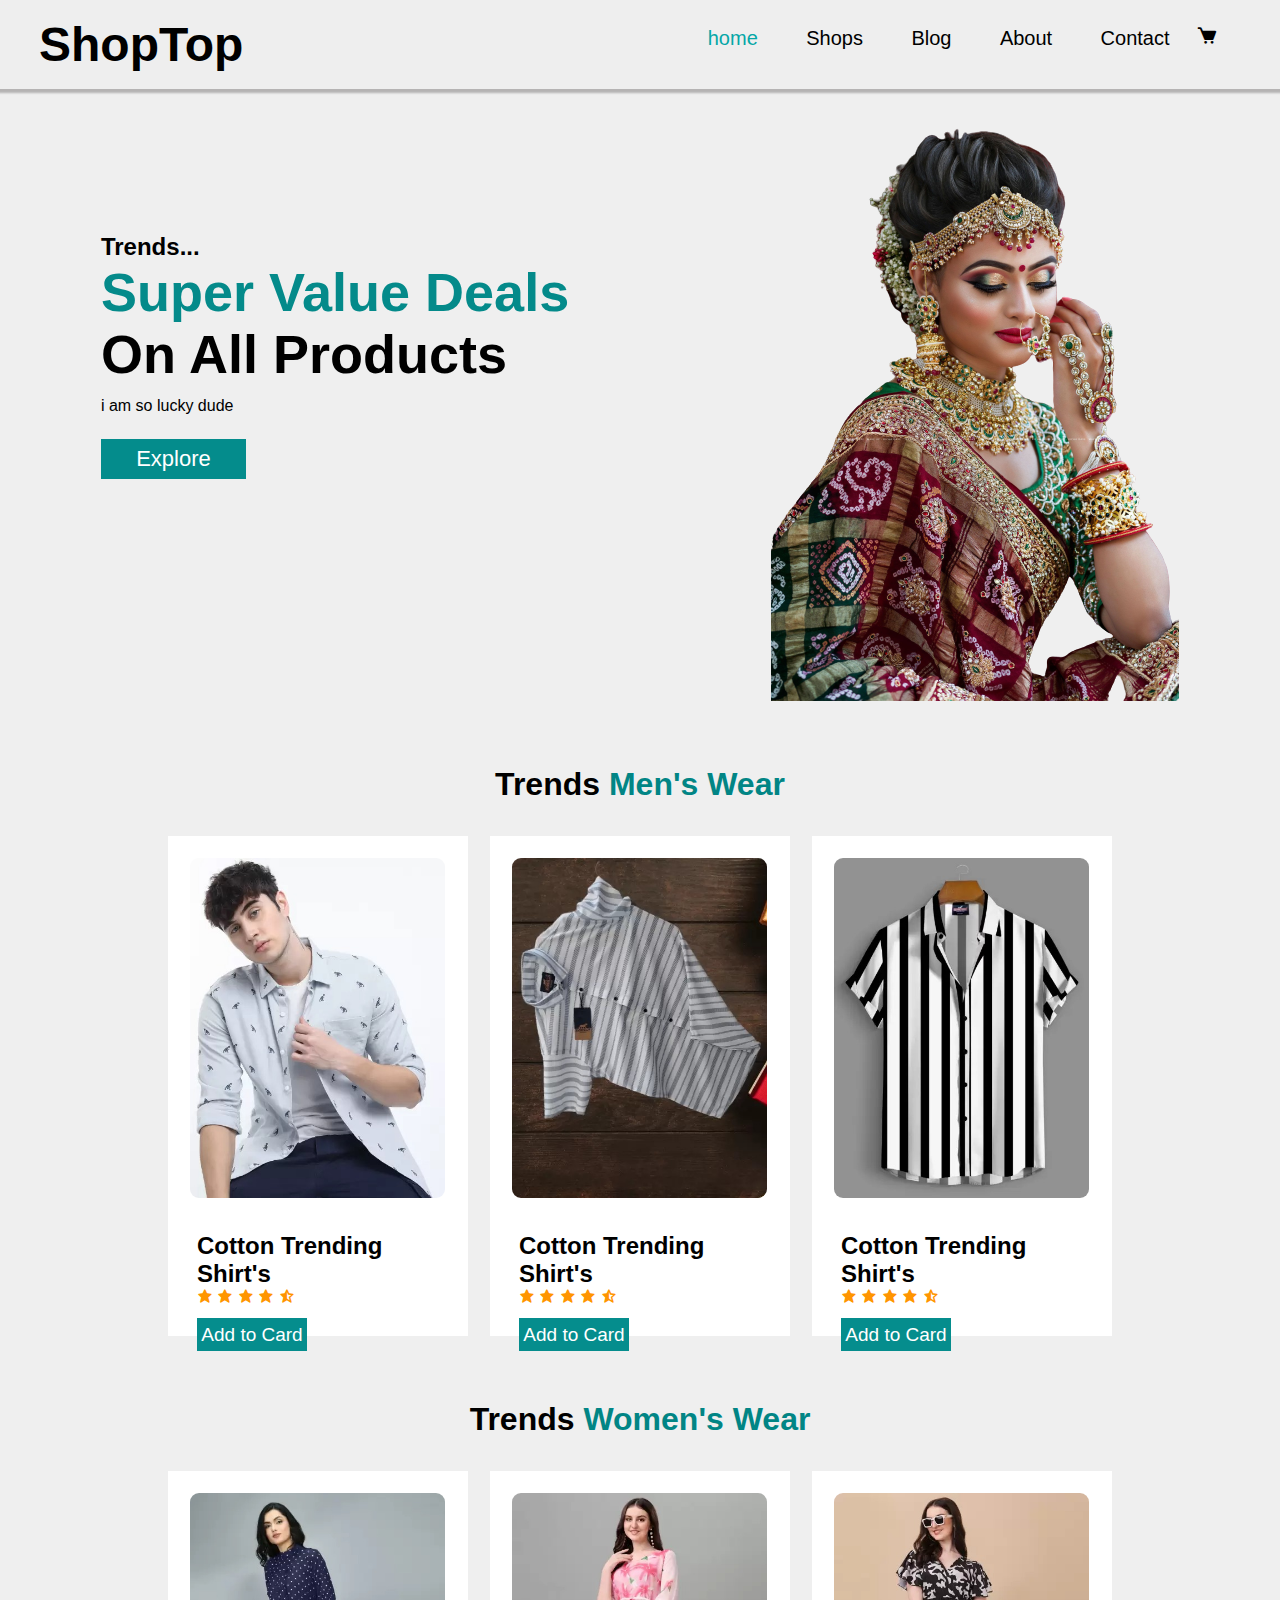
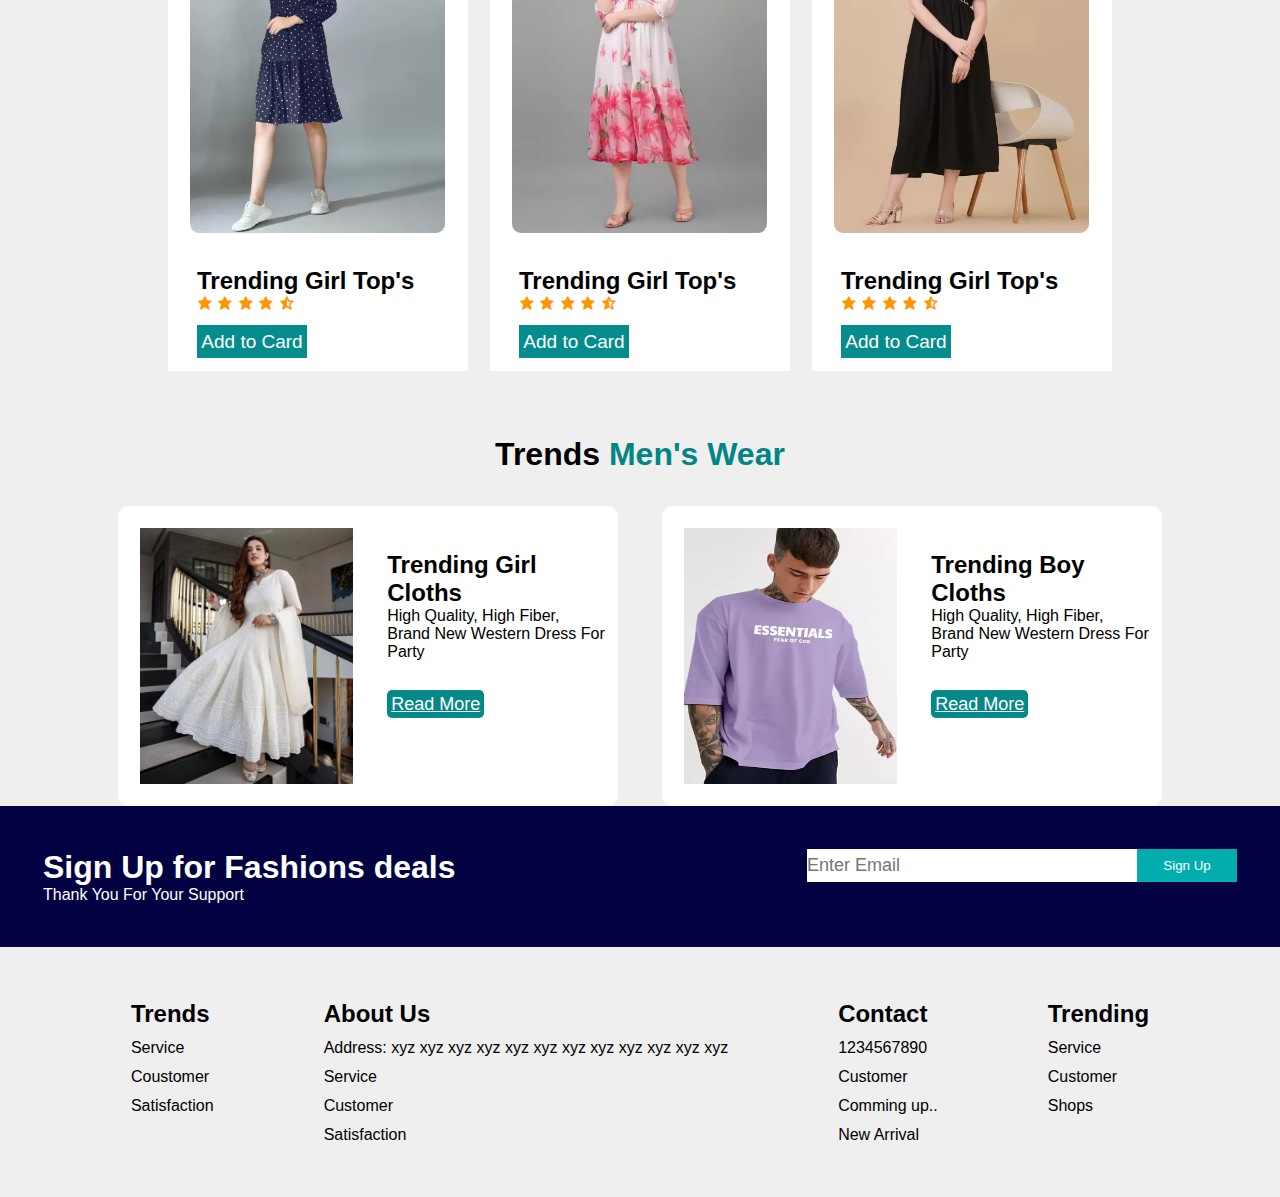
<file: Index.html>
<!DOCTYPE html>
 <html lang="en">
   <head>
     <meta http-equiv="refresh" content="3; url=home.html"> 
     <title>Redirecting...</title>
   </head>
   <body>
     <a href="home.html">home.html</a>
     <script >
       window.location.href="home.html";
     </script>
   </body>
 </html>
</file>
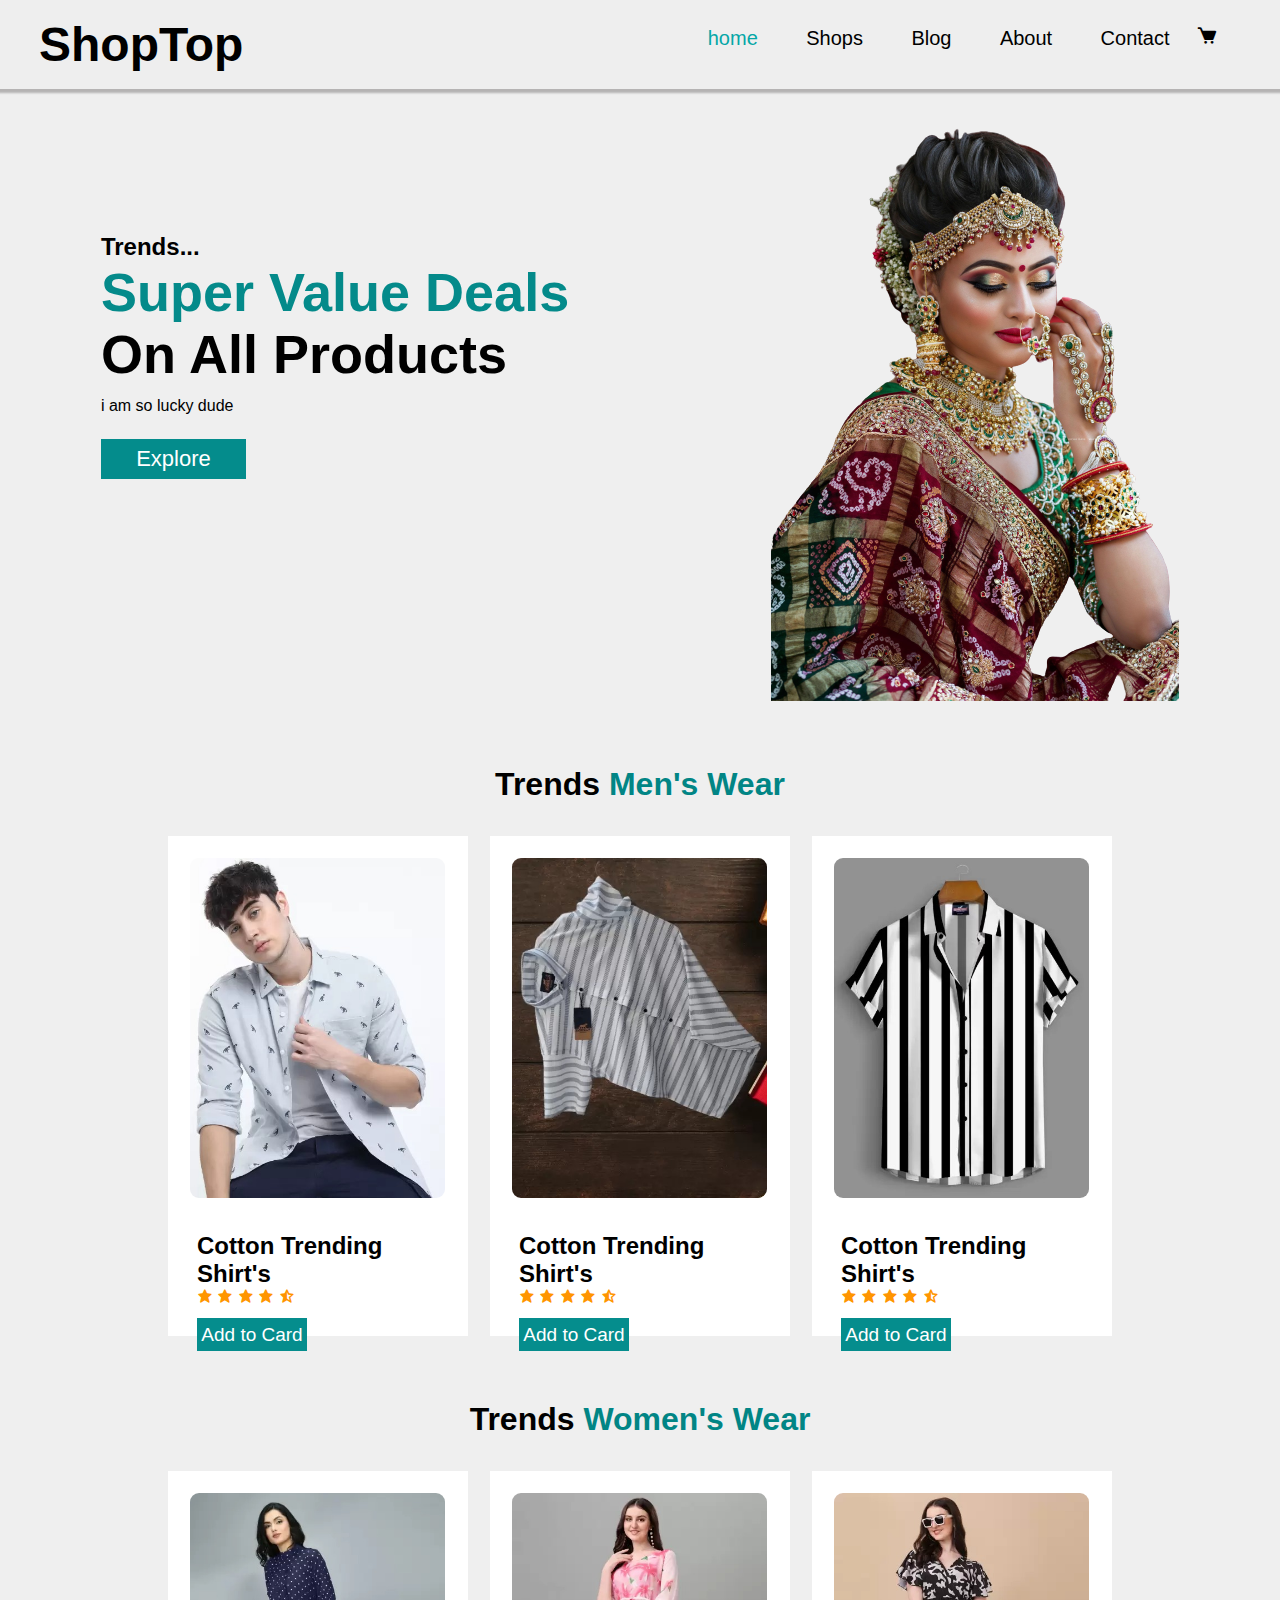
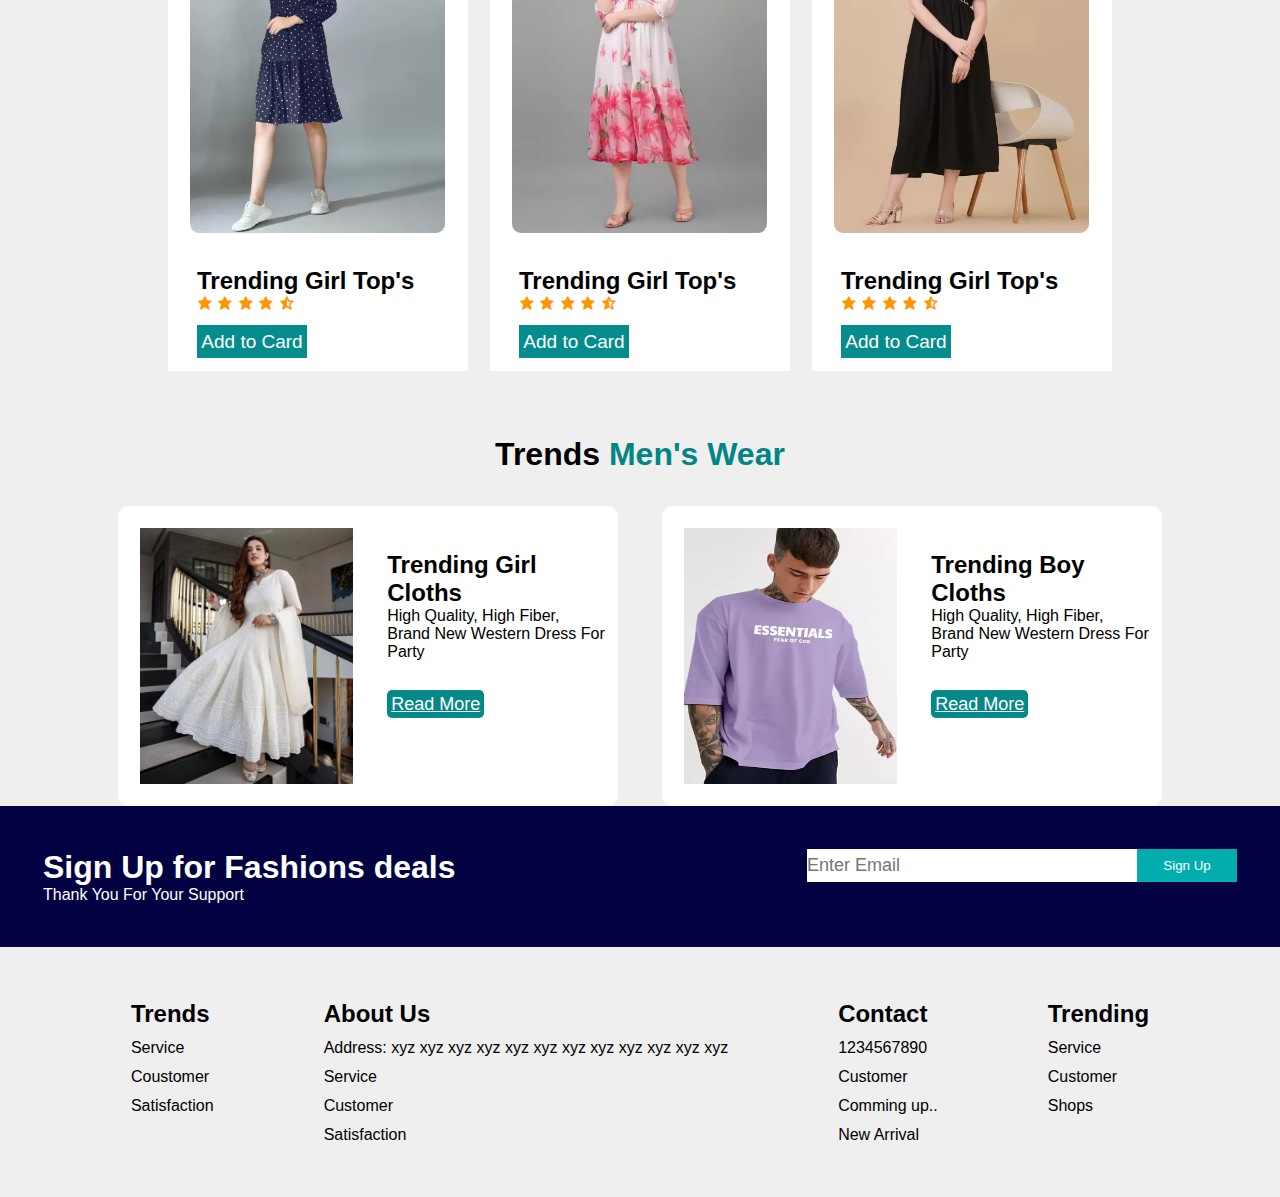
<file: home.html>
<!DOCTYPE html>
<html>

<head>
  <meta charset="UTF-8">
  <meta name="viewport" content="width=device-width, initial-scale=1">
  <title>/home</title>
  <link rel="stylesheet" href="css/home.css">
  <link href='https://unpkg.com/boxicons@2.1.4/css/boxicons.min.css' rel='stylesheet'>
</head>

<body>
  <div class="container">
    <nav>
      <div class="logo">
        <h1>ShopTop</h1>
      </div>
      <ul>
        <li>
          <a id="home">home</a>
          <a onclick="shops()">Shops</a>
          <a onclick="blogs()">Blog</a>
          <a onclick="abouts()">About</a>
          <a onclick="contacts()">Contact</a>
          <i class='bx bxs-cart'></i>
          
        </li>
      </ul>
    </nav>
    <!-- main page -->
    <div class="main">
      <div class="mainText">
        <h2>Trends...</h2>
        <h1 class="top">Super Value Deals</h1>
        <h1>On All Products</h1>
        <p>i am so lucky dude</p>
        <button>Explore</button>
      </div>
      <img src="img/A1.png">
    </div>
    
    <!-- cards -->
    <div class="trend">
      <div class="head">
        <h1>Trends <span>Men's Wear</span></h1>
      </div>
      <div class="card">
        <div class="crd">
          <img src="C1.jpg">
          <div class="crdText">
            <h2>Cotton Trending Shirt's</h2>
            <i class='bx bxs-star'></i>
            <i class='bx bxs-star'></i>
            <i class='bx bxs-star'></i>
            <i class='bx bxs-star'></i>
            <i class='bx bxs-star-half' ></i> <br>
            <button>Add to Card</button>
          </div>  
        </div>
        <div class="crd">
          <img src="C2.jpg">
          <div class="crdText">
            <h2>Cotton Trending Shirt's</h2>
            <i class='bx bxs-star'></i>
            <i class='bx bxs-star'></i>
            <i class='bx bxs-star'></i>
            <i class='bx bxs-star'></i>
            <i class='bx bxs-star-half' ></i> <br>
            <button>Add to Card</button>
          </div>
        </div>
          <div class="crd">
            <img src="C3.jpg">
            <div class="crdText">
              <h2>Cotton Trending Shirt's</h2>
              <i class='bx bxs-star'></i>
              <i class='bx bxs-star'></i>
              <i class='bx bxs-star'></i>
              <i class='bx bxs-star'></i>
              <i class='bx bxs-star-half'></i> <br>
              <button>Add to Card</button>
            </div>
          </div>
      </div>
    </div>
    <!-- Women card -->
    <div class="trend" id="trendSec">
      <div class="head">
        <h1>Trends <span>Women's Wear</span></h1>
      </div>
      <div class="card">
        <div class="crd">
          <img src="W1.jpg">
          <div class="crdText">
            <h2>Trending Girl Top's</h2>
            <i class='bx bxs-star'></i>
            <i class='bx bxs-star'></i>
            <i class='bx bxs-star'></i>
            <i class='bx bxs-star'></i>
            <i class='bx bxs-star-half' ></i> <br>
            <button>Add to Card</button>
          </div>
        </div>
        <div class="crd">
          <img src="W2.jpg">
          <div class="crdText">
            <h2>Trending Girl Top's</h2>
            <i class='bx bxs-star'></i>
            <i class='bx bxs-star'></i>
            <i class='bx bxs-star'></i>
            <i class='bx bxs-star'></i>
            <i class='bx bxs-star-half' ></i> <br>
            <button>Add to Card</button>
          </div>
        </div>
          <div class="crd">
            <img src="W3.jpg">
            <div class="crdText">
              <h2>Trending Girl Top's</h2>
              <i class='bx bxs-star'></i>
              <i class='bx bxs-star'></i>
              <i class='bx bxs-star'></i>
              <i class='bx bxs-star'></i>
              <i class='bx bxs-star-half'></i> <br>
              <button>Add to Card</button>
            </div>
          </div>
      </div>
    </div>
    
    <!-- blogs -->
    <div class="trend">
      <div class="head">
        <h1>Trends <span>Men's Wear</span></h1>
      </div>
      <div class="card">
        <div class="blog">
          <img src="B1.jpg" alt="">
          <div class="blogText">
            <h2>Trending Girl Cloths</h2>
            <p>High Quality, High Fiber, Brand New Western Dress For Party</p>
            <a href="https://influencermarketinghub.com/best-fashion-blogs/">Read More</a>
          </div>
        </div>
                <div class="blog">
          <img src="M1.jpg" alt="">
          <div class="blogText">
            <h2>Trending Boy Cloths</h2>
            <p>High Quality, High Fiber, Brand New Western Dress For Party</p>
            <a href="https://www.apetogentleman.com/">Read More</a>
          </div>
        </div>
          </div>
        </div>
        
        <!-- letter -->
        <div class="letter">
          <div class="letterText">
            <h1>Sign Up for Fashions deals</h1>
            <p>Thank You For Your Support</p>
          </div>
          <div class="inp">
            <input type="text" placeholder="Enter Email">
            <button>Sign Up</button>
          </div>
        </div>
        
        <!-- Footer -->
        
        <div class="footer">
          <div class="footerText">
            <h2>Trends</h2>
            <p>Service</p>
            <p>Coustomer</p>
            <p>Satisfaction</p>
          </div>
        
          <div class="footerText">
            <h2>About Us</h2>
            <p>Address: xyz xyz xyz xyz xyz xyz xyz xyz xyz xyz xyz xyz</p>
            <p>Service</p>
            <p>Customer</p>
            <p>Satisfaction</p>
            
          </div>
          <div class="footerText">
            <h2>Contact</h2>
            <p>1234567890</p>
            <p>Customer</p>
            <p>Comming up..</p>
            <p>New Arrival</p>
            
          </div>
          <div class="footerText">
            <h2>Trending</h2>
            <p>Service</p>
            <p>Customer</p>
            <p>Shops</p>
            
          </div>          
        </div>
  </div>
  <script src="js/home.js"></script>
</body>

</html>
</file>
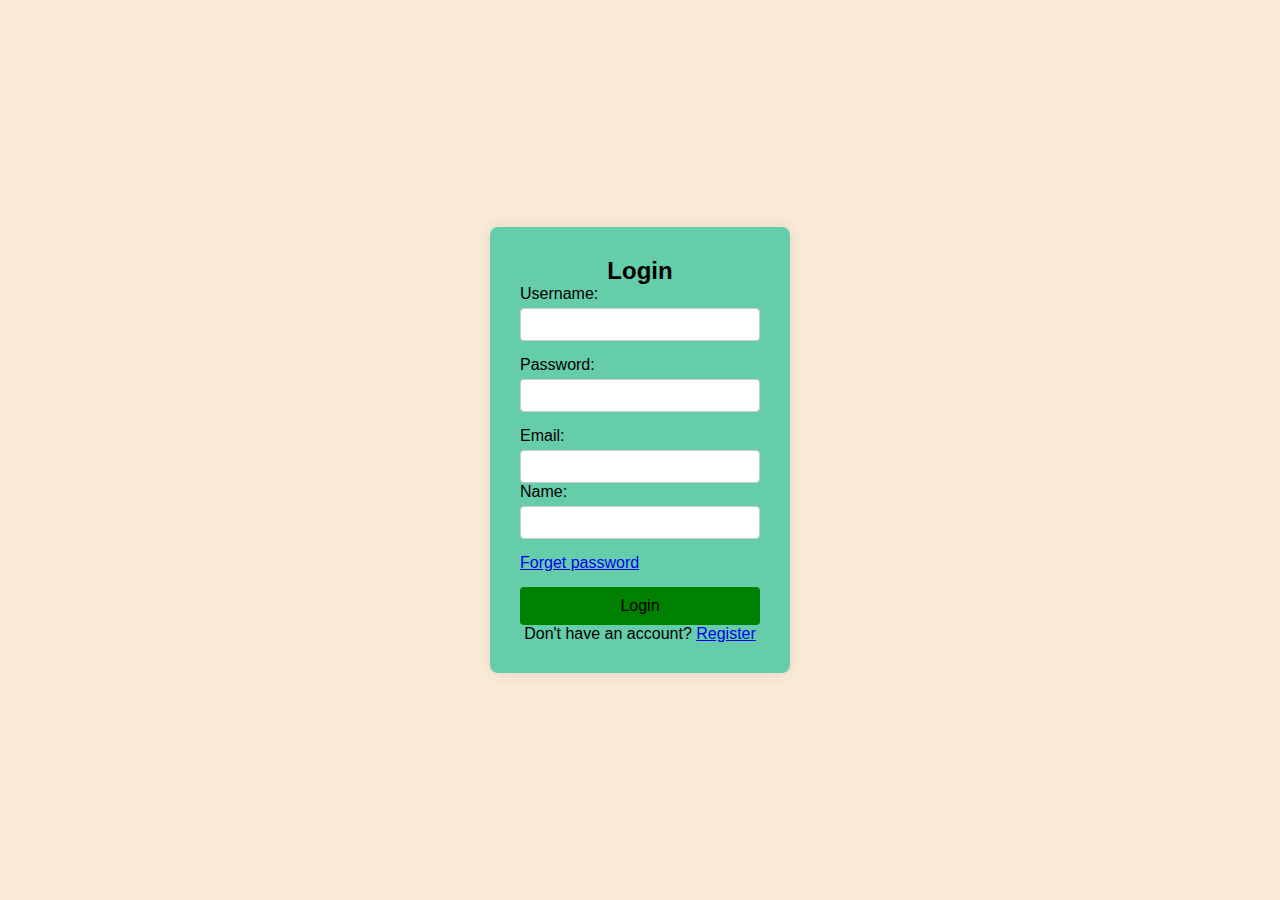
<file: login.html>
<!DOCTYPE html>
<html lang="en">
<head>
    <meta charset="UTF-8">
    <meta name="viewport" content="width=device-width, initial-scale=1.0">
    <title>Login Page</title>
    <link rel="stylesheet" href="css/login.css">
</head>
<body>
    <div class="login-container">
        <h2>Login</h2>
        <form id="loginForm">
            <div class="input-group">
                <label for="username">Username:</label>
                <input type="text" id="username" name="username" required>
            </div>
            <div class="input-group">
                <label for="password">Password:</label>
                <input type="password" id="password" name="password" required>
                 </div>
            <div class="input-group">
                <label for="Email">Email:</label>
                <input type="Email" id="Email" name="Email" required>
                <div class="input-group">
                <label for="Name">Name:</label>
                <input type="Name" id="Name" name="Name" required>
                 </div>
                <div class="forget">
          
          <div class="forget-password">
            <a href="#">Forget password</a>
          </div>
        </div>
            </div>
            <button type="submit" id="loginBtn">Login</button>
            <p id="error-message" style="color: red; display: none;">Invalid username or password</p>
        <p>Don't have an account? <a href="#">Register</a></p>
      </form>
        </form>
    </div>

    <script src="js/login.js"></script>
</body>
</html>
</file>
<file: css/home.css>
/* navbar detailing */

*{
  margin: 0;
  padding: 0;
  font-family: 'Roboto',sans-serif;
}

body{
  background-color: #eeee;
}

nav{
  display: flex;
  justify-content: space-between;
  background-color: #eeee;
  padding: 17px;
  box-shadow: 0px 2px 2px 2px rgb(181, 179, 179);
}

nav .logo{
  margin-left: 22px;
  font-size: 24px;
}

ul{
  margin-right: 45px;
  margin-top: 7px;
}

nav ul li{
  list-style: none;
}

ul li a{
  margin-inline: 22px;
  font-size: 20px;
}

ul li i{
  font-size: 22px;
}

ul li #home{
  color: rgb(5, 167, 167);
}

ul li a:hover{
  border-bottom: 2px solid black;
  cursor: pointer;
}

ul li i:hover{
  color: grey;
  cursor: pointer;
}

/* main page detailing */

.main {
  display: flex;
  justify-content: space-around;
}

.main .mainText {
  margin-top: 144px;
}

.mainText h1{
  font-size: 54px;
}

.mainText .top {
  color: rgb(4, 138, 138);
}

.mainText button{
  width: 145px;
  height: 40px;
  background-color: rgb(4, 140, 140);
  border: none;
  font-size: 22px;
  color: white;
  margin-top: 24px;
}

.mainText p{
  margin-top: 12px;
}

.mainText button:hover {
  border: 3px solid rgb(3, 128, 128);
  background-color: transparent;
  color: rgb(2, 121, 121);
}

/* card detailing */

.head {
  text-align: center;
  padding: 33px;
  margin-top: 32px;
}

.head span{
  color: rgb(1, 133, 133);
}

.card {
  display: flex;
  justify-content: center;
}

.card .crd{
  width: 300px;
  height: 500px;
  background-color: #fff;
  margin-inline: 11px;
}

.crd img {
  width: 85%;
  padding: 22px;
  border-radius: 31px;
}

.crdText {
  margin-left: 21px;
  padding: 8px;
}


.crdText button{
  width: 110px;
  height: 33px;
  border: none;
  background-color: rgb(5, 141, 141);
  color: white;
  font-size: 19px;
  margin-top: 11px;
}

.crdText i{
  color: rgb(255, 149, 0);
}

/* Blogs detailing */


.blog{
  display: flex;
  justify-content: center;
  width: 500px;
  height: 300px;
  background: white;
  margin-inline: 22px;
  border-radius: 11px;
}

.blog:hover{
  transition: 0.6s ease;
  width: 520px;
  height: 320px;
}

.blog img{
  padding: 22px;
  width: 85%;
}

.blogText{
  padding: 12px;
  margin-top: 33px;
}

.blogText a{
  width: 130px;
  padding: 4px;
  background-color: rgb(4, 136, 136);
  color: white;
  font-size: 18px;
  height: 18px;
  border-radius: 5px;
  position: relative;
  top: 33px;
}

/* letter detailing */


.letter{
  display: flex;
  justify-content: space-between;
  color: white;
  background-color: rgb(2, 2, 66);
  padding: 43px;
}

.inp{
  display: flex;
}

.inp input{
  width: 330px;
  height: 33px;
  outline: none;
  font-size: 18px;
  border: none;
}

.inp button{
  width: 100px;
  height: 33px;
  background-color: rgb(2, 173, 173);
  color: white;
  border: none;
}

/* footer detailing */

.footer {
  display: flex;
  justify-content: center;
  padding: 53px;
}

.footer .footerText {
  margin-inline: 55px;
}

.footerText p {
  margin-top: 11px;
}
</file>
<file: css/login.css>
* {
    margin: 0;
    padding: 0;
    box-sizing: border-box;
}
body {
    font-family: Arial, sans-serif;
    display: flex;
    justify-content: center;
    align-items: center;
    height: 100vh;
    background-color: antiquewhite;
}
.login-container {
    background-color: mediumaquamarine;
    padding: 30px;
    border-radius: 8px;
    box-shadow: 0 0 15px rgba(0, 0, 0, 0.1);
    width: 300px;
    text-align: center;
}


.input-group {
    margin-bottom: 15px;
    text-align: left;
}

.input-group label {
    display: black;
    margin-bottom: 5px;
}

.input-group input {
    width: 100%;
    padding: 8px;
    margin-top: 5px;
    border: 1px solid #ccc;
    border-radius: 4px;
}
*forget{
  width: 100%;
  display: flex;
  align-items: center;
  justify-content: space-between;
  font-size: 15px;
  color: darkgreen;
}

/* Styling the button */
button {
    width: 100%;
    padding: 10px;
    background-color: green;
    color: black;
    border: none;
    border-radius: 4px;
    font-size: 16px;
    cursor: pointer;
}

button:hover {
    background-color:  #45a049;
}
</file>
